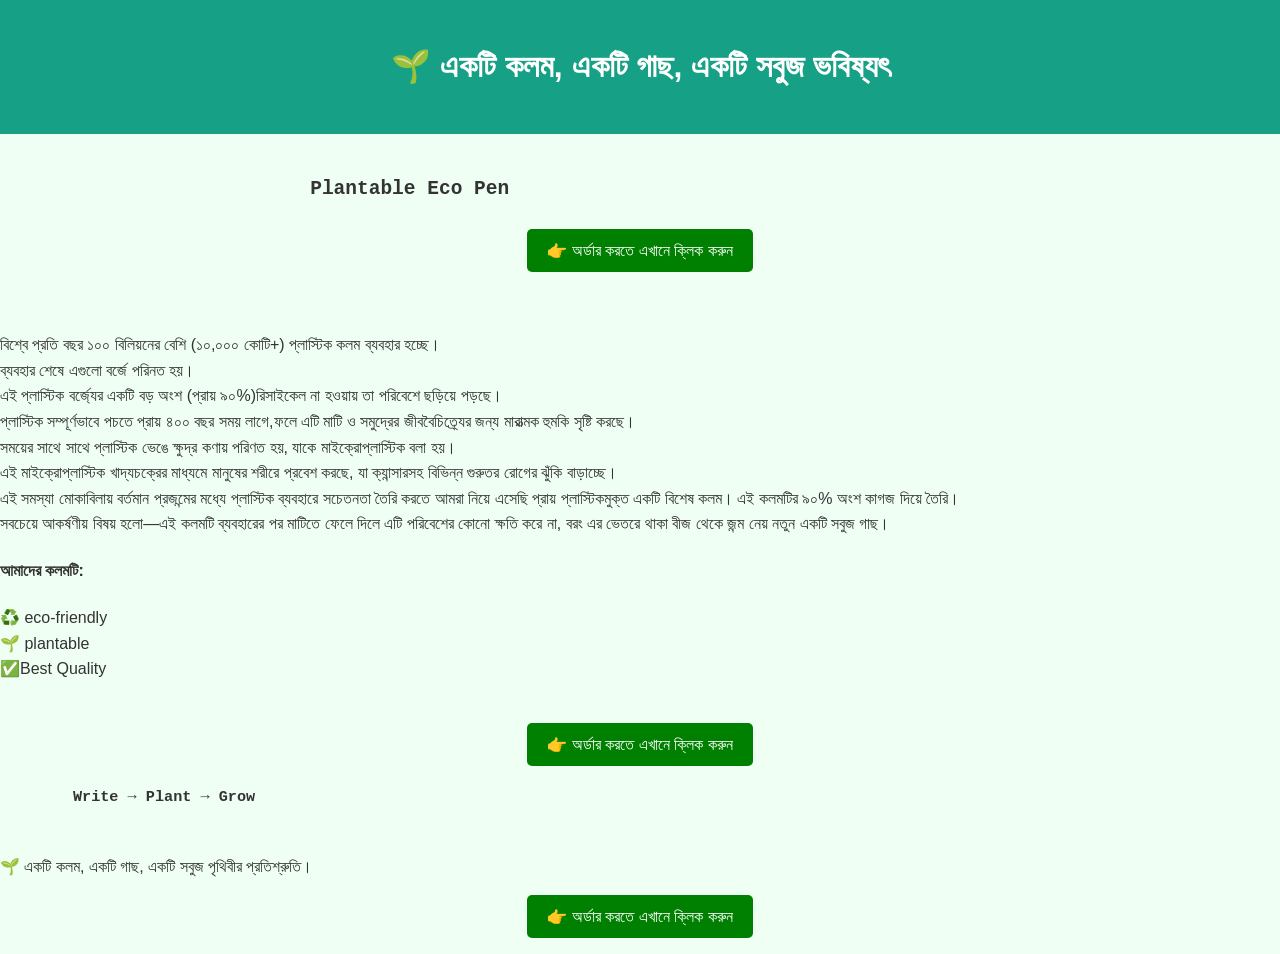
<file: index.html>
<!DOCTYPE html>
<html lang="bn">
<head>
  <meta charset="UTF-8">
  <meta name="viewport" content="width=device-width, initial-scale=1.0">
  <title>Orypen</title>
  <link rel="stylesheet" href="style.css">  </head>
<body>

<header>
  <h1>🌱 একটি কলম, একটি গাছ, একটি সবুজ   ভবিষ্যৎ</h1>
</header>

<section class="hero">
  <h2><pre>      Plantable Eco Pen</pre></h2>
  <h2><p style="text-align: center;">
  
<a href="https://forms.gle/fBufGhjgfHXvaKBz6" target="_blank">
  <button style="padding: 12px 20px; font-size: 16px; background: green; color: white; border: none; border-radius: 5px;">
    👉 অর্ডার করতে এখানে ক্লিক করুন
  </button>
</a></p></h2>
</section>


 <p>বিশ্বে প্রতি বছর ১০০ বিলিয়নের বেশি (১০,০০০ কোটি+) প্লাস্টিক কলম ব্যবহার হচ্ছে।<br> ব্যবহার শেষে এগুলো বর্জে পরিনত হয়।<br>এই প্লাস্টিক  বর্জ্যের একটি বড় অংশ (প্রায় ৯০%)রিসাইকেল না হওয়ায় তা পরিবেশে ছড়িয়ে পড়ছে।<br>প্লাস্টিক সম্পূর্ণভাবে পচতে প্রায় ৪০০ বছর সময় লাগে,ফলে এটি মাটি ও সমুদ্রের জীববৈচিত্র্যের জন্য মারাত্মক হুমকি সৃষ্টি করছে।<br></pre>
সময়ের সাথে সাথে প্লাস্টিক ভেঙে ক্ষুদ্র কণায় পরিণত হয়, যাকে মাইক্রোপ্লাস্টিক বলা হয়।<br> এই মাইক্রোপ্লাস্টিক খাদ্যচক্রের মাধ্যমে মানুষের শরীরে প্রবেশ করছে, যা ক্যান্সারসহ বিভিন্ন গুরুতর রোগের ঝুঁকি বাড়াচ্ছে।<br>
এই সমস্যা মোকাবিলায় বর্তমান প্রজন্মের মধ্যে প্লাস্টিক ব্যবহারে সচেতনতা তৈরি করতে আমরা নিয়ে এসেছি প্রায় প্লাস্টিকমুক্ত একটি বিশেষ কলম। এই কলমটির ৯০% অংশ কাগজ দিয়ে তৈরি।<br>
সবচেয়ে আকর্ষণীয় বিষয় হলো—এই কলমটি ব্যবহারের পর মাটিতে ফেলে দিলে এটি পরিবেশের কোনো ক্ষতি করে না, বরং এর ভেতরে থাকা বীজ থেকে জন্ম নেয় নতুন একটি সবুজ গাছ।
<br>
<h4>আমাদের কলমটি:</h4>
♻️ eco-friendly
<br>🌱 plantable<br>
✅Best Quality<br><br>
<p style="text-align: center;">
  
<a href="https://forms.gle/fBufGhjgfHXvaKBz6" target="_blank">
  <button style="padding: 12px 20px; font-size: 16px; background: green; color: white; border: none; border-radius: 5px;">
    👉 অর্ডার করতে এখানে ক্লিক করুন
  </button>
</a></p>

<h3> <pre>        Write → Plant → Grow</pre> </h3>
<br>🌱 একটি কলম, একটি গাছ, একটি সবুজ পৃথিবীর প্রতিশ্রুতি। </p>
<p style="text-align: center;">
  
<a href="https://forms.gle/fBufGhjgfHXvaKBz6" target="_blank">
  <button style="padding: 12px 20px; font-size: 16px; background: green; color: white; border: none; border-radius: 5px;">
    👉 অর্ডার করতে এখানে ক্লিক করুন
  </button>
</a></p>

</body>
</html>
</file>
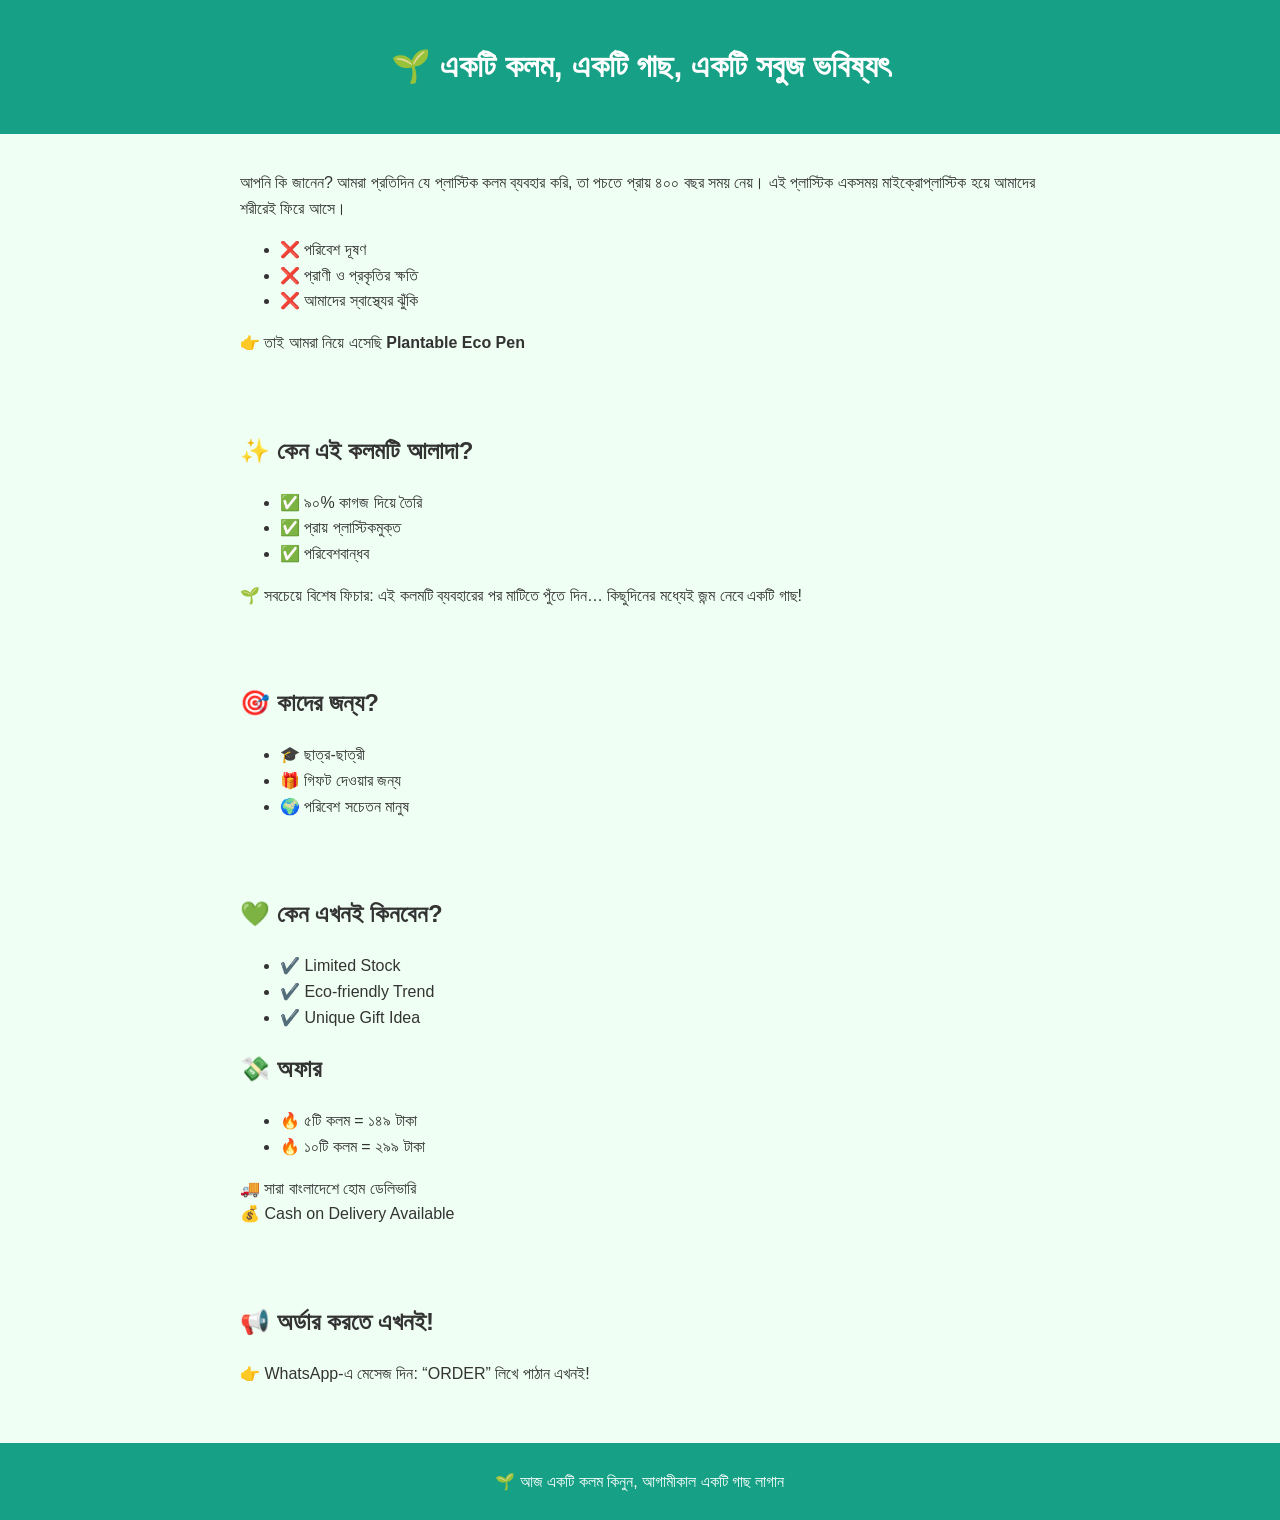
<file: html for Orypen(test).html>
<!DOCTYPE html>
<html lang="bn">
<head>
  <meta charset="UTF-8">
  <meta name="viewport" content="width=device-width, initial-scale=1.0">
  <title>Plantable Eco Pen</title>
  <link rel="stylesheet" href="style.css">
</head>
<body>
  <header>
    <h1>🌱 একটি কলম, একটি গাছ, একটি সবুজ ভবিষ্যৎ</h1>
  </header>

  <section class="info">
    <p>আপনি কি জানেন? আমরা প্রতিদিন যে প্লাস্টিক কলম ব্যবহার করি, তা পচতে প্রায় ৪০০ বছর সময় নেয়। এই প্লাস্টিক একসময় মাইক্রোপ্লাস্টিক হয়ে আমাদের শরীরেই ফিরে আসে।</p>
    <ul>
      <li>❌ পরিবেশ দূষণ</li>
      <li>❌ প্রাণী ও প্রকৃতির ক্ষতি</li>
      <li>❌ আমাদের স্বাস্থ্যের ঝুঁকি</li>
    </ul>
    <p>👉 তাই আমরা নিয়ে এসেছি <strong>Plantable Eco Pen</strong></p>
  </section>

  <section class="features">
    <h2>✨ কেন এই কলমটি আলাদা?</h2>
    <ul>
      <li>✅ ৯০% কাগজ দিয়ে তৈরি</li>
      <li>✅ প্রায় প্লাস্টিকমুক্ত</li>
      <li>✅ পরিবেশবান্ধব</li>
    </ul>
    <p>🌱 সবচেয়ে বিশেষ ফিচার: এই কলমটি ব্যবহারের পর মাটিতে পুঁতে দিন… কিছুদিনের মধ্যেই জন্ম নেবে একটি গাছ!</p>
  </section>

  <section class="audience">
    <h2>🎯 কাদের জন্য?</h2>
    <ul>
      <li>🎓 ছাত্র-ছাত্রী</li>
      <li>🎁 গিফট দেওয়ার জন্য</li>
      <li>🌍 পরিবেশ সচেতন মানুষ</li>
    </ul>
  </section>

  <section class="offer">
    <h2>💚 কেন এখনই কিনবেন?</h2>
    <ul>
      <li>✔️ Limited Stock</li>
      <li>✔️ Eco-friendly Trend</li>
      <li>✔️ Unique Gift Idea</li>
    </ul>

    <h2>💸 অফার</h2>
    <ul>
      <li>🔥 ৫টি কলম = ১৪৯ টাকা</li>
      <li>🔥 ১০টি কলম = ২৯৯ টাকা</li>
    </ul>

    <p>🚚 সারা বাংলাদেশে হোম ডেলিভারি<br>
    💰 Cash on Delivery Available</p>
  </section>

  <section class="cta">
    <h2>📢 অর্ডার করতে এখনই!</h2>
    <p>👉 WhatsApp-এ মেসেজ দিন: “ORDER” লিখে পাঠান এখনই!</p>
  </section>

  <footer>
    <p>🌱 আজ একটি কলম কিনুন, আগামীকাল একটি গাছ লাগান</p>
  </footer>
</body>
</html>
</file>
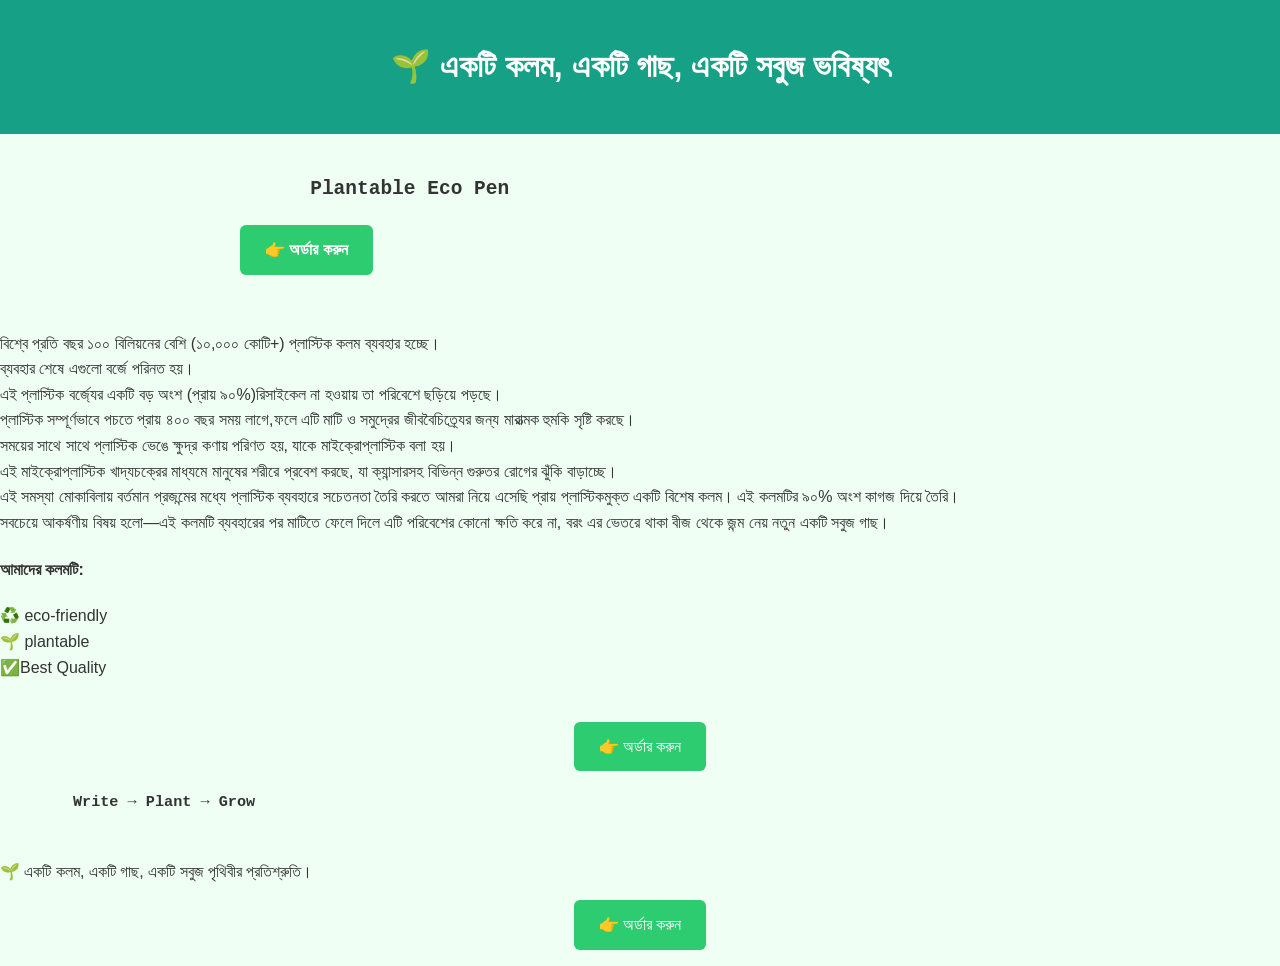
<file: index1.html>
<!DOCTYPE html>
<html lang="bn">
<head>
  <meta charset="UTF-8">
  <meta name="viewport" content="width=device-width, initial-scale=1.0">
  <title>Orypen</title>
  <link rel="stylesheet" href="style.css">  </head>
<body>

<header>
  <h1>🌱 একটি কলম, একটি গাছ, একটি সবুজ   ভবিষ্যৎ</h1>
</header>

<section class="hero">
  <h2><pre>      Plantable Eco Pen</pre></h2>
  <h2><a href="order.html" class="btn"style="text-align: center;"> 👉 অর্ডার করুন</h2></a>
</section>


 <p>বিশ্বে প্রতি বছর ১০০ বিলিয়নের বেশি (১০,০০০ কোটি+) প্লাস্টিক কলম ব্যবহার হচ্ছে।<br> ব্যবহার শেষে এগুলো বর্জে পরিনত হয়।<br>এই প্লাস্টিক  বর্জ্যের একটি বড় অংশ (প্রায় ৯০%)রিসাইকেল না হওয়ায় তা পরিবেশে ছড়িয়ে পড়ছে।<br>প্লাস্টিক সম্পূর্ণভাবে পচতে প্রায় ৪০০ বছর সময় লাগে,ফলে এটি মাটি ও সমুদ্রের জীববৈচিত্র্যের জন্য মারাত্মক হুমকি সৃষ্টি করছে।<br></pre>
সময়ের সাথে সাথে প্লাস্টিক ভেঙে ক্ষুদ্র কণায় পরিণত হয়, যাকে মাইক্রোপ্লাস্টিক বলা হয়।<br> এই মাইক্রোপ্লাস্টিক খাদ্যচক্রের মাধ্যমে মানুষের শরীরে প্রবেশ করছে, যা ক্যান্সারসহ বিভিন্ন গুরুতর রোগের ঝুঁকি বাড়াচ্ছে।<br>
এই সমস্যা মোকাবিলায় বর্তমান প্রজন্মের মধ্যে প্লাস্টিক ব্যবহারে সচেতনতা তৈরি করতে আমরা নিয়ে এসেছি প্রায় প্লাস্টিকমুক্ত একটি বিশেষ কলম। এই কলমটির ৯০% অংশ কাগজ দিয়ে তৈরি।<br>
সবচেয়ে আকর্ষণীয় বিষয় হলো—এই কলমটি ব্যবহারের পর মাটিতে ফেলে দিলে এটি পরিবেশের কোনো ক্ষতি করে না, বরং এর ভেতরে থাকা বীজ থেকে জন্ম নেয় নতুন একটি সবুজ গাছ।
<br>
<h4>আমাদের কলমটি:</h4>
♻️ eco-friendly
<br>🌱 plantable<br>
✅Best Quality<br><br>
<p style="text-align: center;"><a href="order.html" class="btn">👉 অর্ডার করুন </a></p>

<h3> <pre>        Write → Plant → Grow</pre> </h3>
<br>🌱 একটি কলম, একটি গাছ, একটি সবুজ পৃথিবীর প্রতিশ্রুতি। </p>
<p style="text-align: center;"><a href="order.html" class="btn">👉 অর্ডার করুন </a></p>

</body>
</html>
</file>
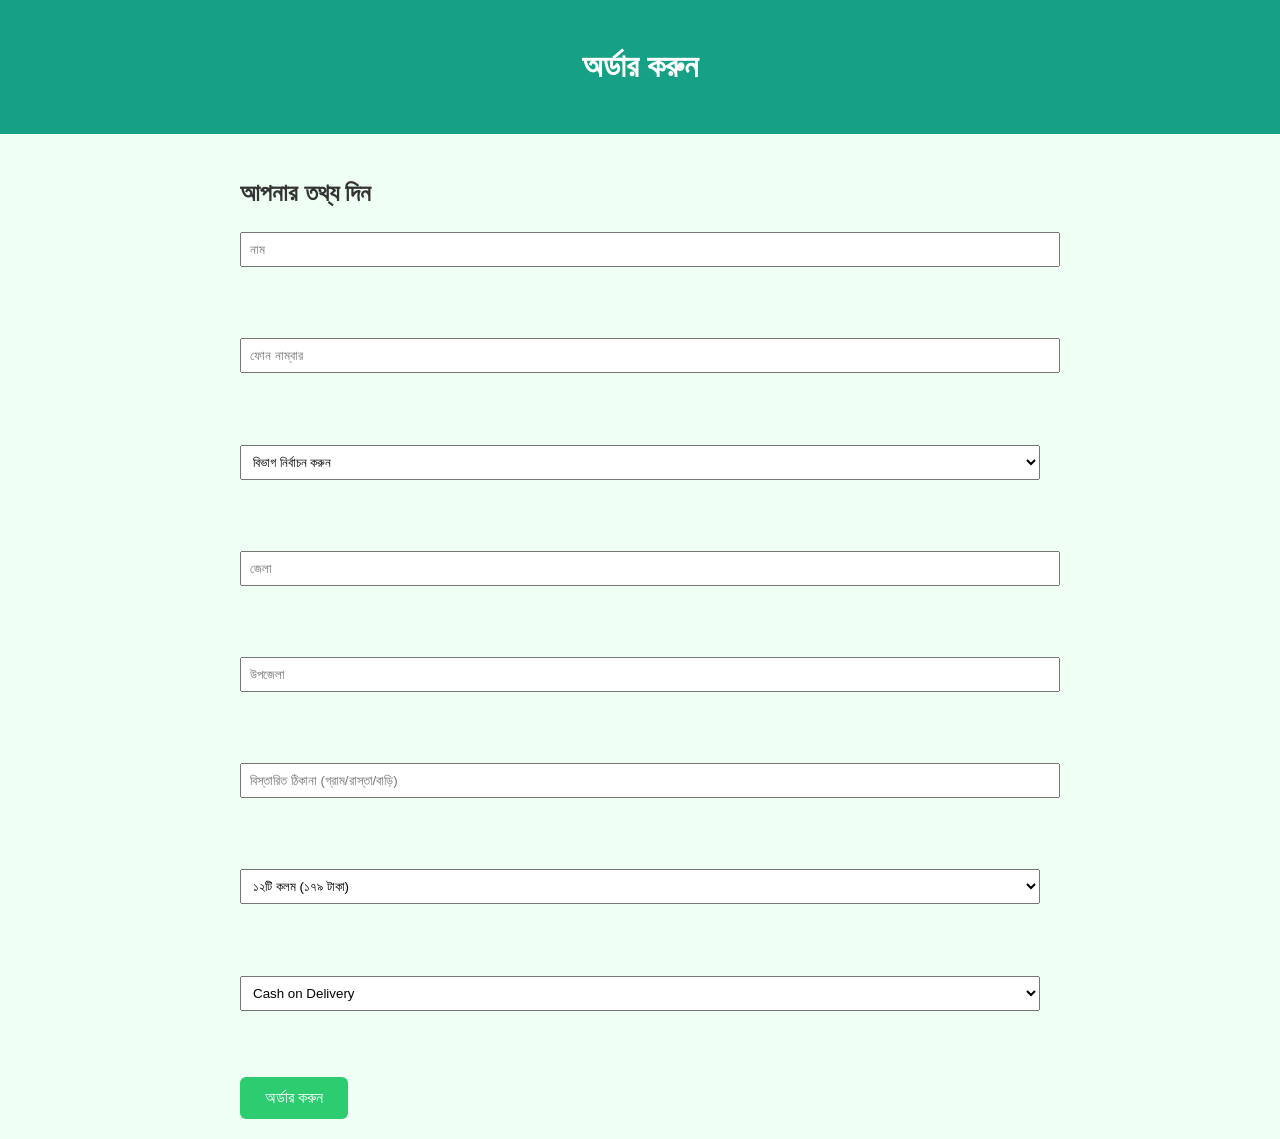
<file: order.html>
<!DOCTYPE html>
<html lang="bn">
<head>
  <meta charset="UTF-8">
  <meta name="viewport" content="width=device-width, initial-scale=1.0">
  <title>অর্ডার করুন</title>
  <link rel="stylesheet" href="style.css">
</head>
<body>

<header>
  <h1>অর্ডার করুন</h1>
</header>

<section>
  <h2>আপনার তথ্য দিন</h2>

  <form onsubmit="submitOrder(); return false;">
    
    <input type="text" id="name" placeholder="নাম" required><br><br>
    <input type="tel" id="phone" placeholder="ফোন নাম্বার" required><br><br>

    <!-- Division -->
    <select id="division" required>
      <option value="">বিভাগ নির্বাচন করুন</option>
      <option value="ঢাকা">ঢাকা</option>
      <option value="চট্টগ্রাম">চট্টগ্রাম</option>
      <option value="খুলনা">খুলনা</option>
      <option value="রাজশাহী">রাজশাহী</option>
      <option value="বরিশাল">বরিশাল</option>
      <option value="সিলেট">সিলেট</option>
      <option value="রংপুর">রংপুর</option>
      <option value="ময়মনসিংহ">ময়মনসিংহ</option>
    </select><br><br>

    <input type="text" id="district" placeholder="জেলা" required><br><br>
    <input type="text" id="upazila" placeholder="উপজেলা" required><br><br>
    <input type="text" id="address" placeholder="বিস্তারিত ঠিকানা (গ্রাম/রাস্তা/বাড়ি)" required><br><br>

    <!-- Product -->
    <select id="product">
      <option value="১২টি কলম (১৭৯ টাকা)">১২টি কলম (১৭৯ টাকা)</option>
      <option value="২০টি কলম (২৯৯ টাকা)">২০টি কলম (২৯৯ টাকা)</option>
      <option value="৪০টি কলম (৫৯৯ টাকা)">৪০টি কলম (৫৯৯ টাকা)</option>
       <option value="১০০টি কলম (১৪৯৯ টাকা)">১০০টি কলম (১৪৯৯ টাকা)</option>
    </select><br><br>

    <!-- Payment Method -->
    <select id="payment" onchange="togglePayment()">
      <option value="COD">Cash on Delivery</option>
      <option value="bKash">bKash</option>
      
    </select><br><br>

    <!-- Payment Instructions -->
    <div id="paymentBox" style="display:none;">
      <p>📲 Payment Number: 01786706223(Bkash )</p>
      <input type="text" id="trx" placeholder="Transaction ID (যদি Online Payment)">
    </div>
  
    <button type="submit" class="btn">অর্ডার করুন</button>

  </form>
</section>

<script>
function togglePayment(){
  var payment = document.getElementById("payment").value;
  var box = document.getElementById("paymentBox");

  if(payment === "COD"){
    box.style.display = "none";
  } else {
    box.style.display = "block";
  }
}

function submitOrder(){

  var data = {
    name: document.getElementById("name").value,
    phone: document.getElementById("phone").value,
    division: document.getElementById("division").value,
    district: document.getElementById("district").value,
    upazila: document.getElementById("upazila").value,
    address: document.getElementById("address").value,
    product: document.getElementById("product").value,
    trx: document.getElementById("trx").value,
    payment: document.getElementById("payment").value
  };

  // 🔹 Google Sheet Save
  fetch("https://script.google.com/macros/s/AKfycbyAIaPg9B0lJqkg6JmlFDVyzeoVnpTv9FKhz6qI5oSfm_eAVWiXQsWNLcfn_myevTck2w/exec", {
  method: "POST",
  headers: {
    "Content-Type": "application/json"
  },
  body: JSON.stringify(data)
})
.then(res => res.json())
.then(resp => alert("Response: " + resp.result))
.catch(err => alert("Error: " + err));
  // 🔹 WhatsApp Message
  var msg = "🛒 নতুন অর্ডার:%0A" +
          "নাম: " + data.name + "%0A" +
          "ফোন: " + data.phone + "%0A" +
          "বিভাগ: " + data.division + "%0A" +
          "জেলা: " + data.district + "%0A" +
          "উপজেলা: " + data.upazila + "%0A" +
          "ঠিকানা: " + data.address + "%0A" +
          "Payment: " + data.payment + "%0A" +
          "TrxID: " + data.trx + "%0A" +
          "পণ্য: " + data.product;

  window.open("https://wa.me/8801925740477?text=" + msg);

  alert("✅ অর্ডার সাবমিট হয়েছে! WhatsApp-এ কনফার্ম করুন।");
}
</script>

</body>
</html>
</file>
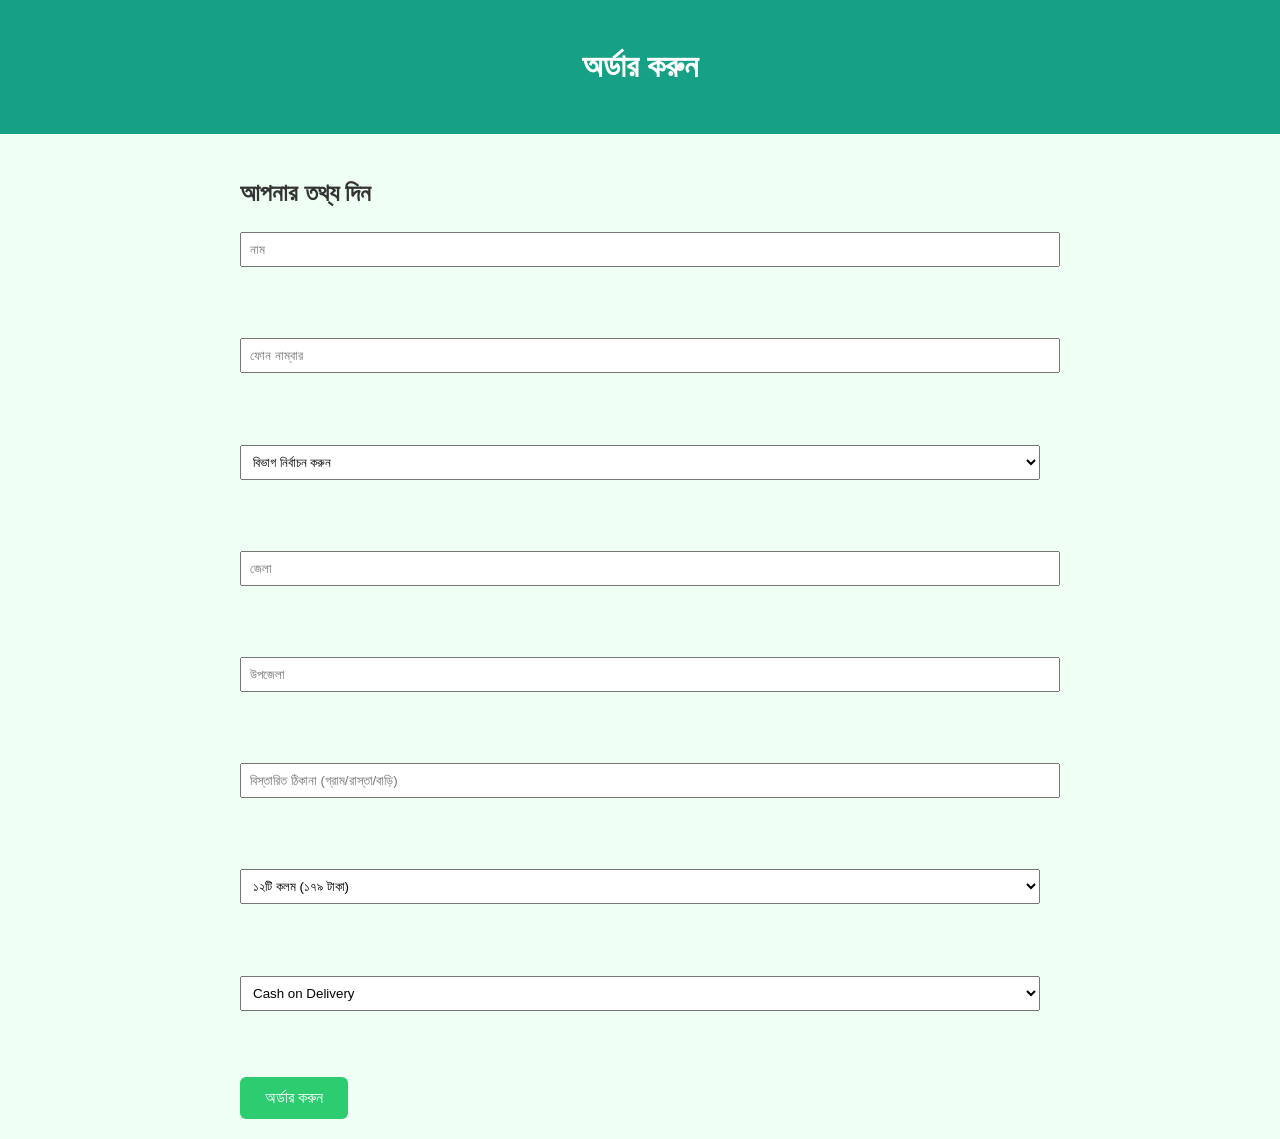
<file: order1.html>
<!DOCTYPE html>
<html lang="bn">
<head>
  <meta charset="UTF-8">
  <meta name="viewport" content="width=device-width, initial-scale=1.0">
  <title>অর্ডার করুন</title>
  <link rel="stylesheet" href="style.css">
</head>
<body>

<header>
  <h1>অর্ডার করুন</h1>
</header>

<section>
  <h2>আপনার তথ্য দিন</h2>

  <form onsubmit="submitOrder(); return false;">
    
    <input type="text" id="name" placeholder="নাম" required><br><br>
    <input type="tel" id="phone" placeholder="ফোন নাম্বার" required><br><br>

    <!-- Division -->
    <select id="division" required>
      <option value="">বিভাগ নির্বাচন করুন</option>
      <option value="ঢাকা">ঢাকা</option>
      <option value="চট্টগ্রাম">চট্টগ্রাম</option>
      <option value="খুলনা">খুলনা</option>
      <option value="রাজশাহী">রাজশাহী</option>
      <option value="বরিশাল">বরিশাল</option>
      <option value="সিলেট">সিলেট</option>
      <option value="রংপুর">রংপুর</option>
      <option value="ময়মনসিংহ">ময়মনসিংহ</option>
    </select><br><br>

    <input type="text" id="district" placeholder="জেলা" required><br><br>
    <input type="text" id="upazila" placeholder="উপজেলা" required><br><br>
    <input type="text" id="address" placeholder="বিস্তারিত ঠিকানা (গ্রাম/রাস্তা/বাড়ি)" required><br><br>

    <!-- Product -->
    <select id="product">
      <option value="১২টি কলম (১৭৯ টাকা)">১২টি কলম (১৭৯ টাকা)</option>
      <option value="২০টি কলম (২৯৯ টাকা)">২০টি কলম (২৯৯ টাকা)</option>
      <option value="৪০টি কলম (৫৯৯ টাকা)">৪০টি কলম (৫৯৯ টাকা)</option>
       <option value="১০০টি কলম (১৪৯৯ টাকা)">১০০টি কলম (১৪৯৯ টাকা)</option>
    </select><br><br>

    <!-- Payment Method -->
    <select id="payment" onchange="togglePayment()">
      <option value="COD">Cash on Delivery</option>
      <option value="bKash">bKash</option>
      
    </select><br><br>

    <!-- Payment Instructions -->
    <div id="paymentBox" style="display:none;">
      <p>📲 Payment Number: 01786706223(Bkash )</p>
      <input type="text" id="trx" placeholder="Transaction ID (যদি Online Payment)">
    </div>
  
    <button type="submit" class="btn">অর্ডার করুন</button>

  </form>
</section>

<script>
function togglePayment(){
  var payment = document.getElementById("payment").value;
  var box = document.getElementById("paymentBox");

  if(payment === "COD"){
    box.style.display = "none";
  } else {
    box.style.display = "block";
  }
}

function submitOrder(){

  var data = {
    name: document.getElementById("name").value,
    phone: document.getElementById("phone").value,
    division: document.getElementById("division").value,
    district: document.getElementById("district").value,
    upazila: document.getElementById("upazila").value,
    address: document.getElementById("address").value,
    product: document.getElementById("product").value,
    trx: document.getElementById("trx").value,
    payment: document.getElementById("payment").value
  };

  // 🔹 Google Sheet Save
  fetch("https://script.google.com/macros/s/AKfycbwVnRJH7QhkPB2Z4ka1gHPgUX0VCqKpXbpte82jyOpLvaKpigepLIxkXqzhJ2Ute_8P/exec", {
    method: "POST",
    body: JSON.stringify(data)
  });

  // 🔹 WhatsApp Message
  var msg = "🛒 নতুন অর্ডার:%0A" +
            "নাম: " + data.name + "%0A" +
            "ফোন: " + data.phone + "%0A" +
            "Payment: " + data.payment + "%0A" +
            "TrxID: " + data.trx + "%0A" +
            "পণ্য: " + data.product;

  window.open("https://wa.me/8801925740477?text=" + msg);

  alert("✅ অর্ডার সাবমিট হয়েছে! WhatsApp-এ কনফার্ম করুন।");
}
</script>

</body>
</html>
</file>
<file: style.css>
body {
  font-family: Arial, sans-serif;
  margin:0;
  padding:0;
  line-height: 1.6;
  background: #f0fff4;
  color:#333;
}
header {
  background:#16a085;
  color:white;
  text-align:center;
  padding:20px;
}
header .logo {
  width:100px;
  display:block;
  margin:auto;
}
section {
  padding:20px;
  max-width:800px;
  margin:auto;
}



.btn {
  display: inline-block;
  background: #2ecc71;
  color: white;
  padding: 12px 25px;
  text-decoration: none;
  border-radius: 6px;
  font-size: 16px;
}




.cta-btn {
  display:inline-block;
  padding:10px 20px;
  background:#27ae60;
  color:white;
  text-decoration:none;
  border-radius:5px;
  margin-top:10px;
}
form input, form select {
  display:block;
  width:100%;
  padding:8px;
  margin:5px 0 15px;
}
form button {
  padding:10px 20px;
  background:#27ae60;
  color:white;
  border:none;
  border-radius:5px;
  cursor:pointer;
}
footer {
  text-align:center;
  background:#16a085;
  color:white;
  padding:10px;
  margin-top:20px;
}
.hero-img {
  width:200px;
  display:block;
  margin:auto;
}
</file>
